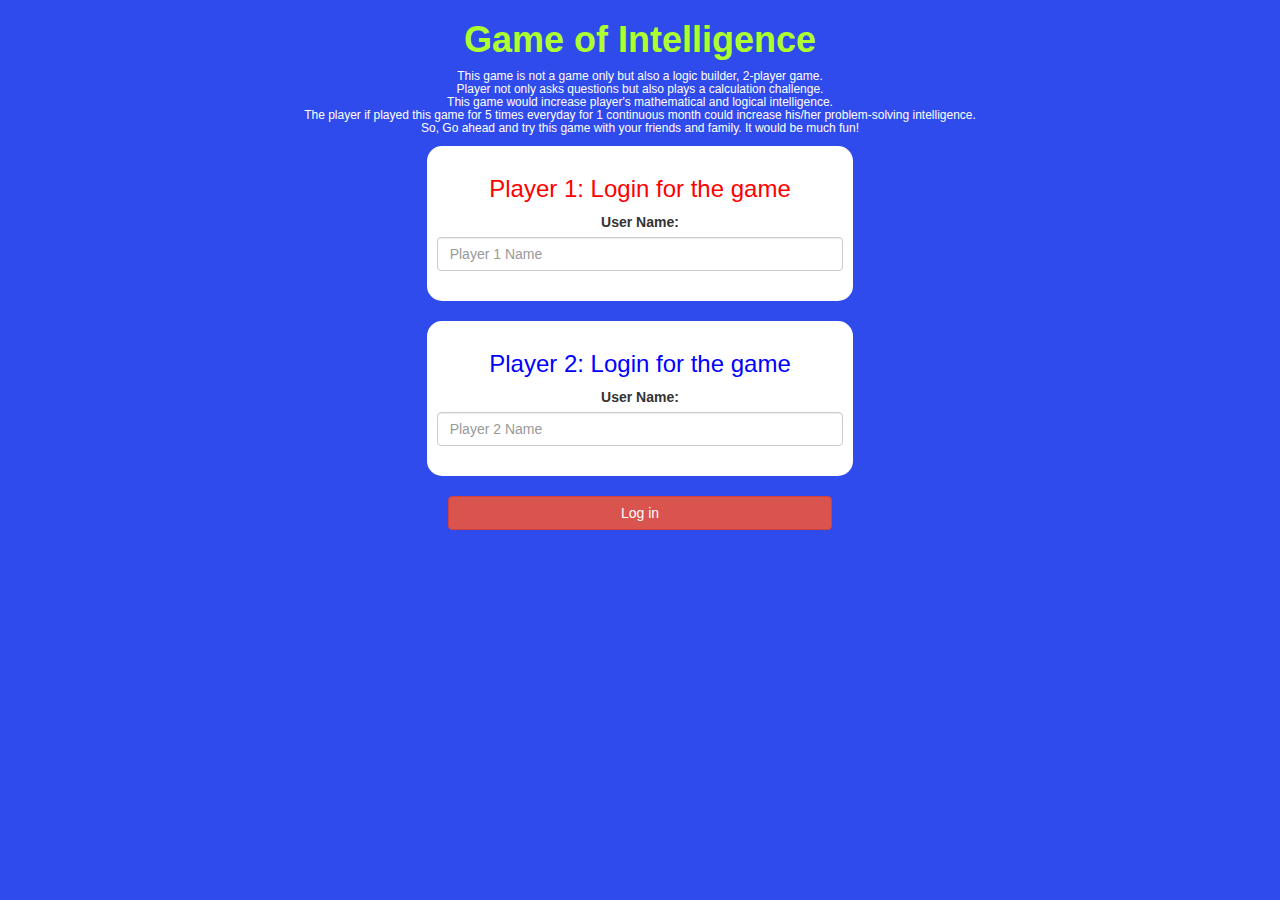
<file: index.html>
<!DOCTYPE html>
<html>
<head>
	<title>The Super Math Quiz Game!</title>

<meta name="viewport" content="width=device-width, initial-scale=1">
<link rel="stylesheet" href="https://maxcdn.bootstrapcdn.com/bootstrap/3.4.0/css/bootstrap.min.css">
<script src="https://ajax.googleapis.com/ajax/libs/jquery/3.4.1/jquery.min.js"></script>
<script src="https://maxcdn.bootstrapcdn.com/bootstrap/3.4.0/js/bootstrap.min.js"></script>

<link rel="stylesheet" type="text/css" href="game.css">

<script src="game_login.js"></script>
</head>
<body>

<center>
	<h1 style="color: greenyellow;"><b>Game of Intelligence</b></h1>
	<h6 style="color: white;">This game is not a game only but also a logic builder, 2-player game. <br>
		Player not only asks questions but also plays a calculation challenge.<br>
		This game would increase player's mathematical and logical intelligence.<br>
		The player if played this game for 5 times everyday for 1 continuous month could increase his/her problem-solving intelligence.<br>
		So, Go ahead and try this game with your friends and family. It would be much fun! </h6>

	<div class="col-lg-4 col-sm-8 col-xs-11 login_div1">
		<h3 style="color: red;">Player 1: Login for the game</h3>
		<label >User Name:</label>
		 <input type="text" id="player1_name_input" class="form-control" placeholder="Player 1 Name">
		 <br>
	</div>
<br>
	<div class="col-lg-4 col-sm-8 col-xs-11 login_div2">
		<h3 style="color: blue;">Player 2: Login for the game</h3>
		  <label >User Name:</label>
		 <input type="text" id="player2_name_input" class="form-control" placeholder="Player 2 Name">
		<br>
	</div>
	<br>
		<button style="width:30%" class="btn btn-danger" onclick="addUser()">Log in</button>
		
</center>

</body>
</html>
</file>
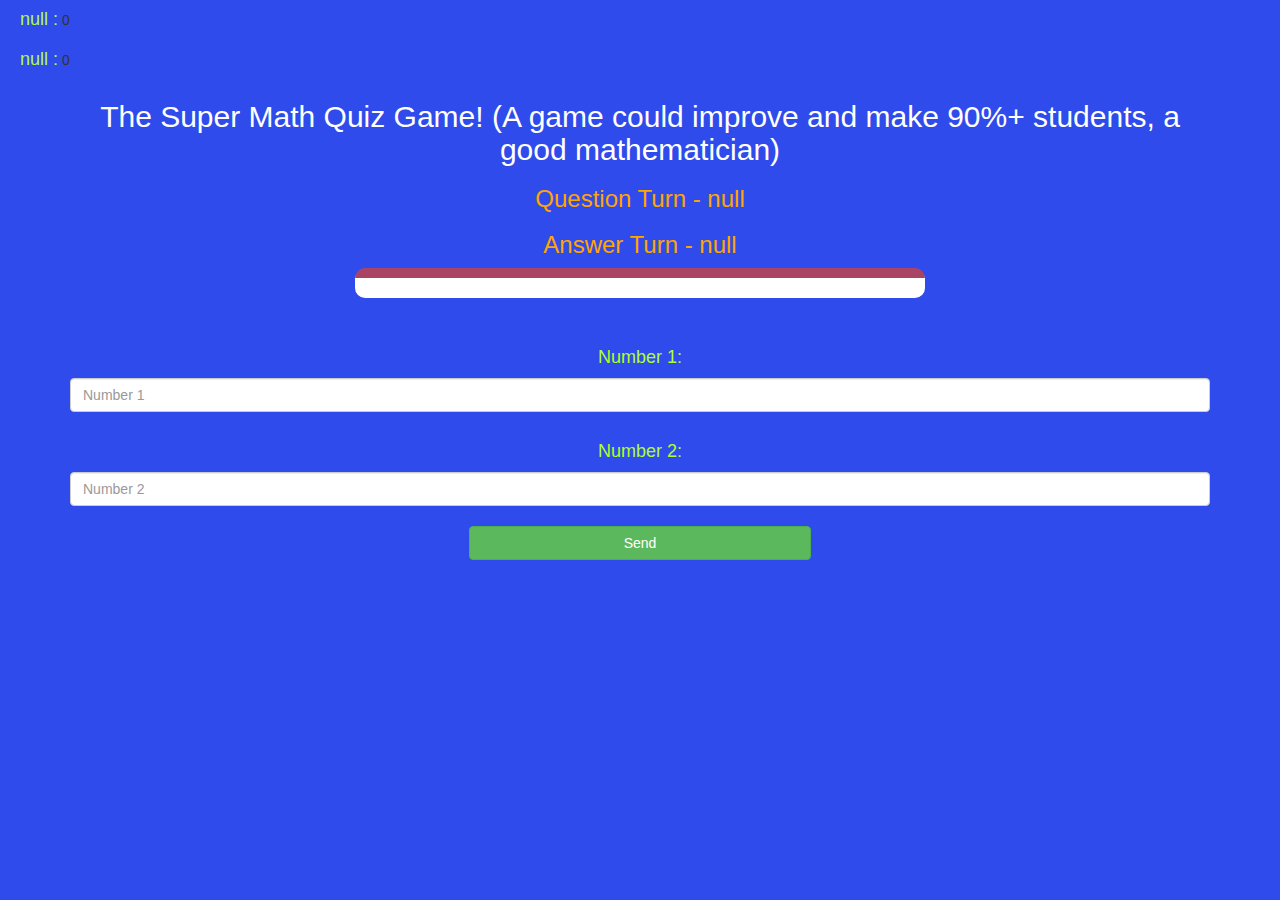
<file: game_login.html>
<!DOCTYPE html>
<html>
<head>
	<title>The Super Math Quiz Game!</title>

<meta name="viewport" content="width=device-width, initial-scale=1">
<link rel="stylesheet" href="https://maxcdn.bootstrapcdn.com/bootstrap/3.4.0/css/bootstrap.min.css">
<script src="https://ajax.googleapis.com/ajax/libs/jquery/3.4.1/jquery.min.js"></script>
<script src="https://maxcdn.bootstrapcdn.com/bootstrap/3.4.0/js/bootstrap.min.js"></script>
<link rel="stylesheet" type="text/css" href="game.css">
</head>
<body>

<h4 id="player1_name"></h4> <span id="player1_score"></span>
<br>
<h4 id="player2_name"></h4> <span id="player2_score"></span>

<div class="container">
	<center>
		<h2 style="color: white;">The Super Math Quiz Game! (A game could improve and make 90%+ students, a good mathematician)</h2>
		<h3 id="player_question"></h3>
		<h3 id="player_answer"></h3>
		<div id="output" class="col-lg-6"> </div>
		<br>
		<br>
		<h4>Number 1:</h4>
		<input type="text" id="number1" class="form-control" placeholder="Number 1">
		<br>
		<h4>Number 2:</h4>
		<input type="text" id="number2" class="form-control" placeholder="Number 2" >
		<br>
		<button onclick="send()" class="btn btn-success" style="width: 30%;">Send</button>
	</center>
</div>

<script src="game_page.js"></script>
</body>
</html>
</file>
<file: game.css>
body
{
	background: rgb(47, 75, 235);
}

	.login_div1 , .login_div2
	{
		background: white;
		padding: 10px;
		float: none;
		border-radius: 15px;
	}


#player1_name , #player2_name
{
	display: inline-block;
	margin-left: 20px;
}
#word
{
	width: 60%;
}
#word_display
{
	letter-spacing: 5px;
	color: white;
}
#output
{
background: white;
border-radius: 10px;
border-top: 10px solid #AA4465;
padding: 10px;
float: none;
text-align: left;
}

h4{
	color:greenyellow;
}
h3{
	color:orange;
}
</file>
